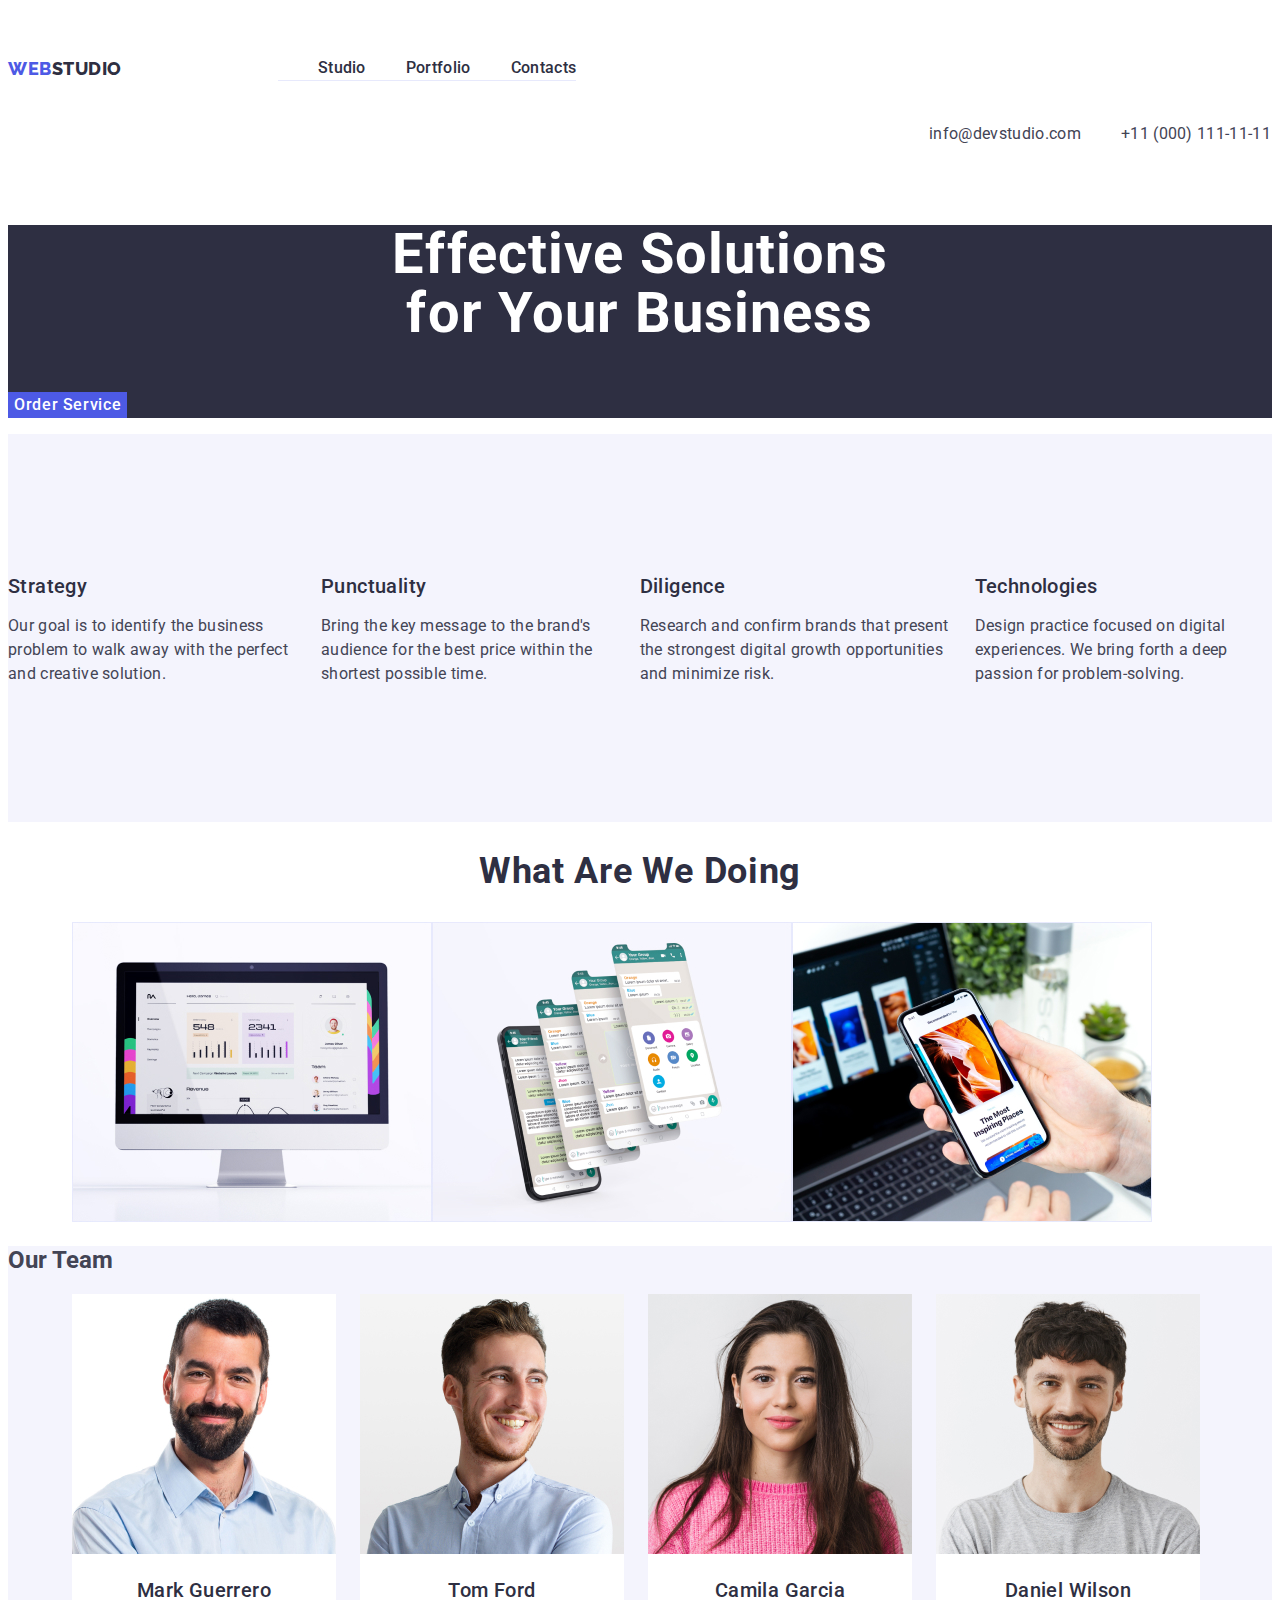
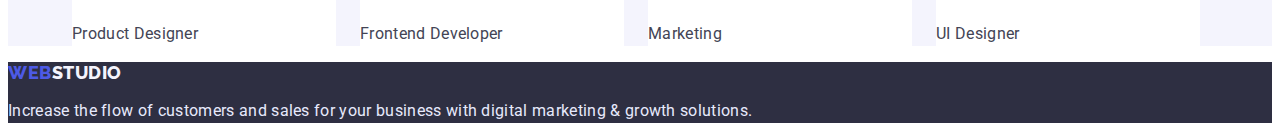
<file: index.html>
<!DOCTYPE html>
<html lang="en">
  <head>
    <meta charset="UTF-8" />
    <meta http-equiv="X-UA-Compatible" content="IE=edge" />
    <meta name="viewport" content="width=device-width, initial-scale=1.0" />
    <title>WebStudio</title>
    <link rel="preconnect" href="https://fonts.googleapis.com">
    <link rel="preconnect" href="https://fonts.gstatic.com" crossorigin>
    <link href="https://fonts.googleapis.com/css2?family=Raleway:wght@800&family=Roboto:wght@400;500;700&display=swap" rel="stylesheet">
    <link rel="stylesheet" href="./css/style.css" />
  </head>

  <!-- HEADER -->

  <body class="body" id="body">
    <header class="header">
      <nav class="header-nav">
        <a class="header-logo link" href="./index.html"
        >WEB<span class="header-studio">Studio</span>
        </a>
        <ul class="header-ul list">
          <li class="header-item link">
            <a class="header-link" href="./index.html">Studio</a>
          </li>
          <li class="header-item link">
            <a class="header-link" href="./portfolio.html">Portfolio</a>
          </li>
          <li class="header-item link">
            <a class="header-link" href="">Contacts</a>
          </li>
        </ul>
      </nav>

      <!-- ADDRESS -->

      <address class="header-address">
        <ul class="header-list list">
          <li class="header-item-section">
            <a class="address link" href="mailto:info@devstudio.com">info@devstudio.com</a></li>
          <li class="header-item-section">
            <a class="address link" href="tel:+110001111111">+11 (000) 111-11-11</a></li>
        </ul>
      </address>
    </header>

    <!-- MAIN -->

    <main>
      <!-- SECTION 1 -->

      <section class="main">
        <h1 class="main-title">Effective Solutions for Your Business</h1>
        <button class="modal-btn" type="button">Order Service</button>
      </section>

<!-- SECTION 2 -->

      <section class="section">
        <div class="container-section">
        <h2 class="section-topic" hidden>About us</h2>

        <ul class="subtitel-list list">
          <li class="subtitel-item">
            <h3 class="subtitel">Strategy</h3>
            <p class="text">
              Our goal is to identify the business problem to walk away with the
              perfect and creative solution.
            </p>
          </li>
          <li class="subtitel-item">
            <h3 class="subtitel">Punctuality</h3>
            <p class="text">
              Bring the key message to the brand's audience for the best price
              within the shortest possible time.
            </p>
          </li>

          <li class="subtitel-item">
            <h3 class="subtitel">Diligence</h3>
            <p class="text">
              Research and confirm brands that present the strongest digital
              growth opportunities and minimize risk.
            </p>
          </li>

          <li class="subtitel-item">
            <h3 class="subtitel">Technologies</h3>
            <p class="text"  >
              Design practice focused on digital experiences. We bring forth a
              deep passion for problem-solving.
            </p>
          </li>
        </ul>
      </div>
      </section>

<!-- SECTION 3 -->
<!-- WHAT WE ARE DOING -->

    <section class="about-our-work">
        <h2 class="about-work-titel">What Are We Doing</h2>
        <ul class="projects-list list">
          <li class="projects">
            <img
              src="./images/comp.jpg"
              alt="computer"
              width="360"
              height="300"
            />
          </li>
          <li class="projects">
            <img
              src="./images/tel.jpg"
              alt="telefone"
              width="360"
              height="300"
            />
          </li>
          <li class="projects">
            <img
              src="./images/tech.jpg"
              alt="technical"
              width="360"
              height="300"
            />
          </li>
        </ul>
     </section>

            <!-- OUR TEAM -->
            <!-- SECTION 4-->

      <section class="section">

        <h2 class="section-titel centered">Our Team</h2>
        <ul class="team-list list">
          <li class="item">
            <img
              src="./images/mark.jpg"
              alt="Mark Guerrero"
              width="264"
              height="260"  
            />
            <h3 class="title">Mark Guerrero</h3>
            <p class="text">Product Designer</p>
          </li>

          <li class="item">
            <img
              src="./images/Tom.jpg"
              alt="Tom Ford"
              width="264"
              height="260"
            />
            <h3 class="title">Tom Ford</h3>
            <p class="text">Frontend Developer</p>
          </li>

          <li class="item">
            <img
              src="./images/Camila.jpg"
              alt="Camilla Garcia"
              width="264"
              height="260"
            />
            <h3 class="title">Camila Garcia</h3>
            <p class="text">Marketing</p>
          </li>

          <li class="item">
            <img
              src="./images/Daniel.jpg"
              alt="Daniel Wilson"
              width="264"
              height="260"
            />
            <h3 class="title">Daniel Wilson</h3>
            <p class="text">UI Designer</p>
          </li>
        </ul>
      </section>
    </main>

<!-- FOOTER -->

    <footer class="footer-color">
      <a class="header-logo link" href="./index.html"
        >WEB<span class="header-studio-item">Studio</span>
        </a>
      <p class="footer-text">
        Increase the flow of customers and sales for your business with digital
        marketing & growth solutions.
      </p>
    </footer>
  </body>
</html>
</file>
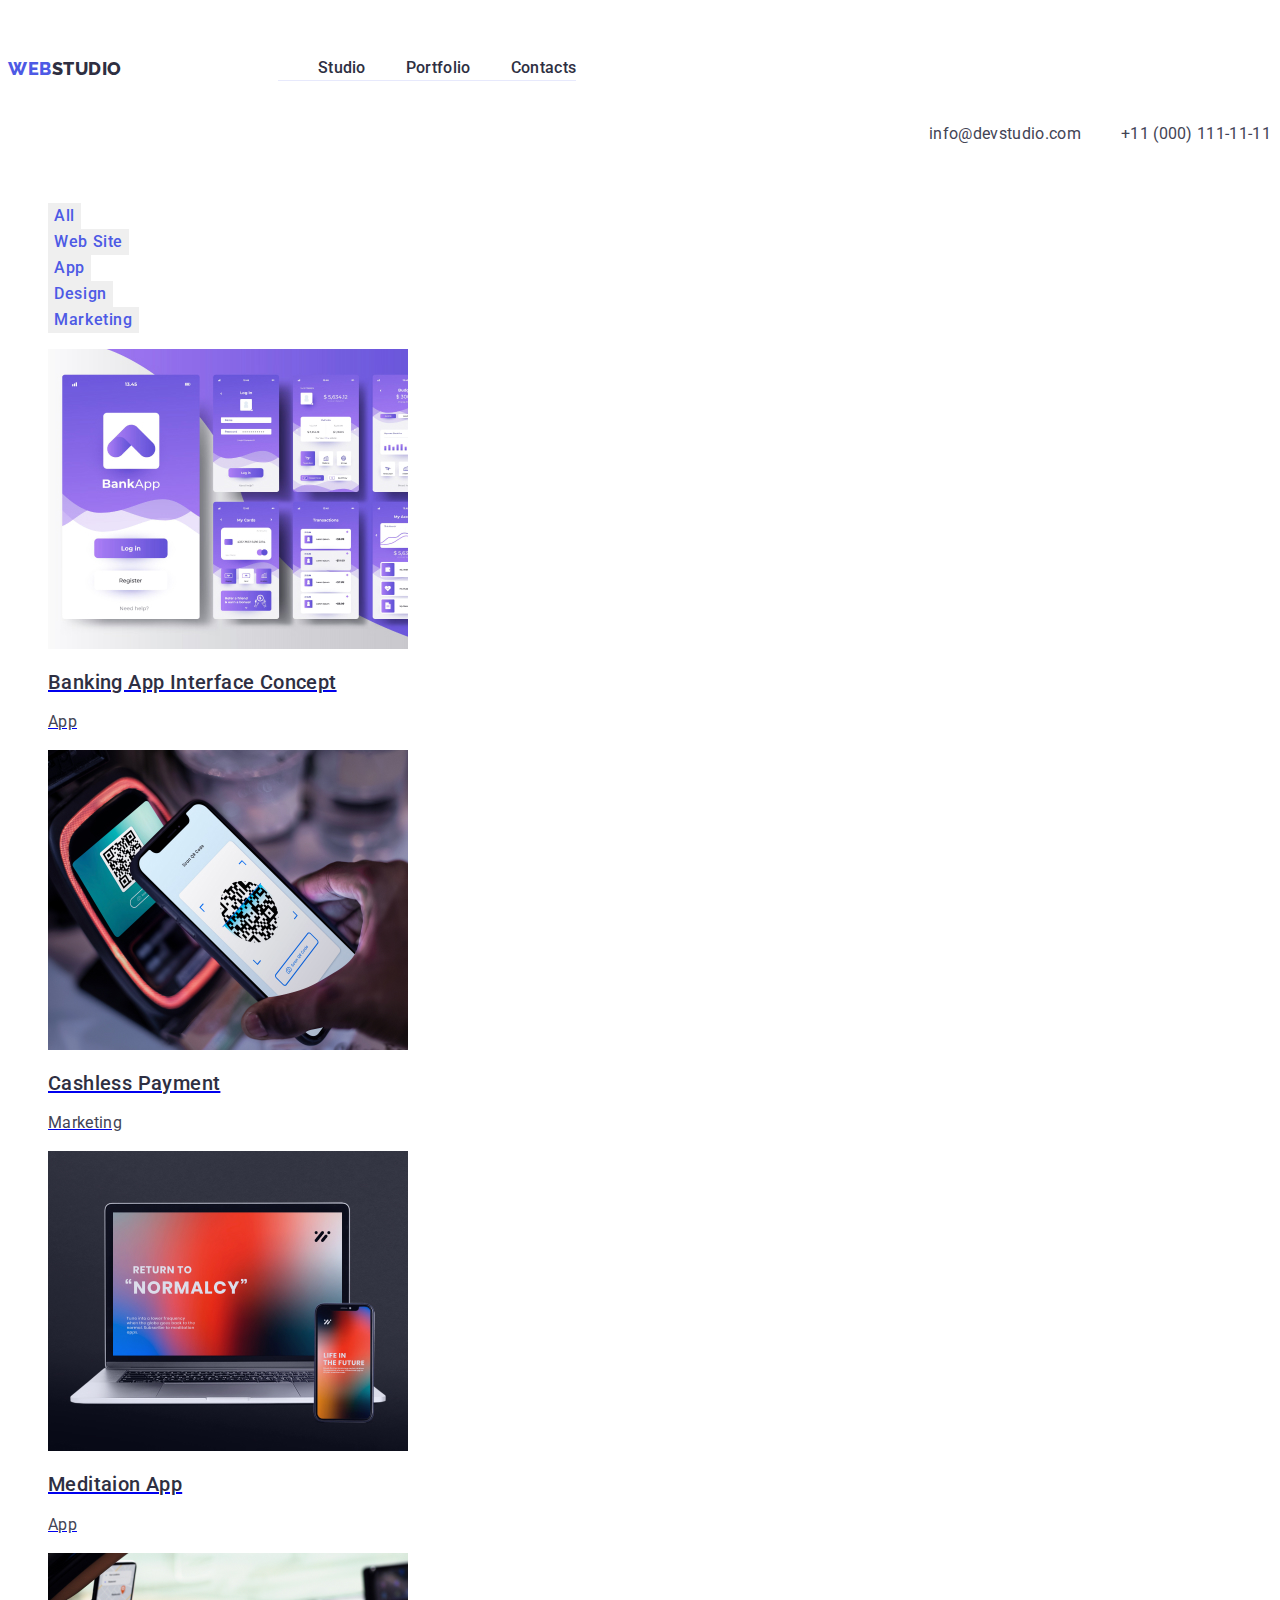
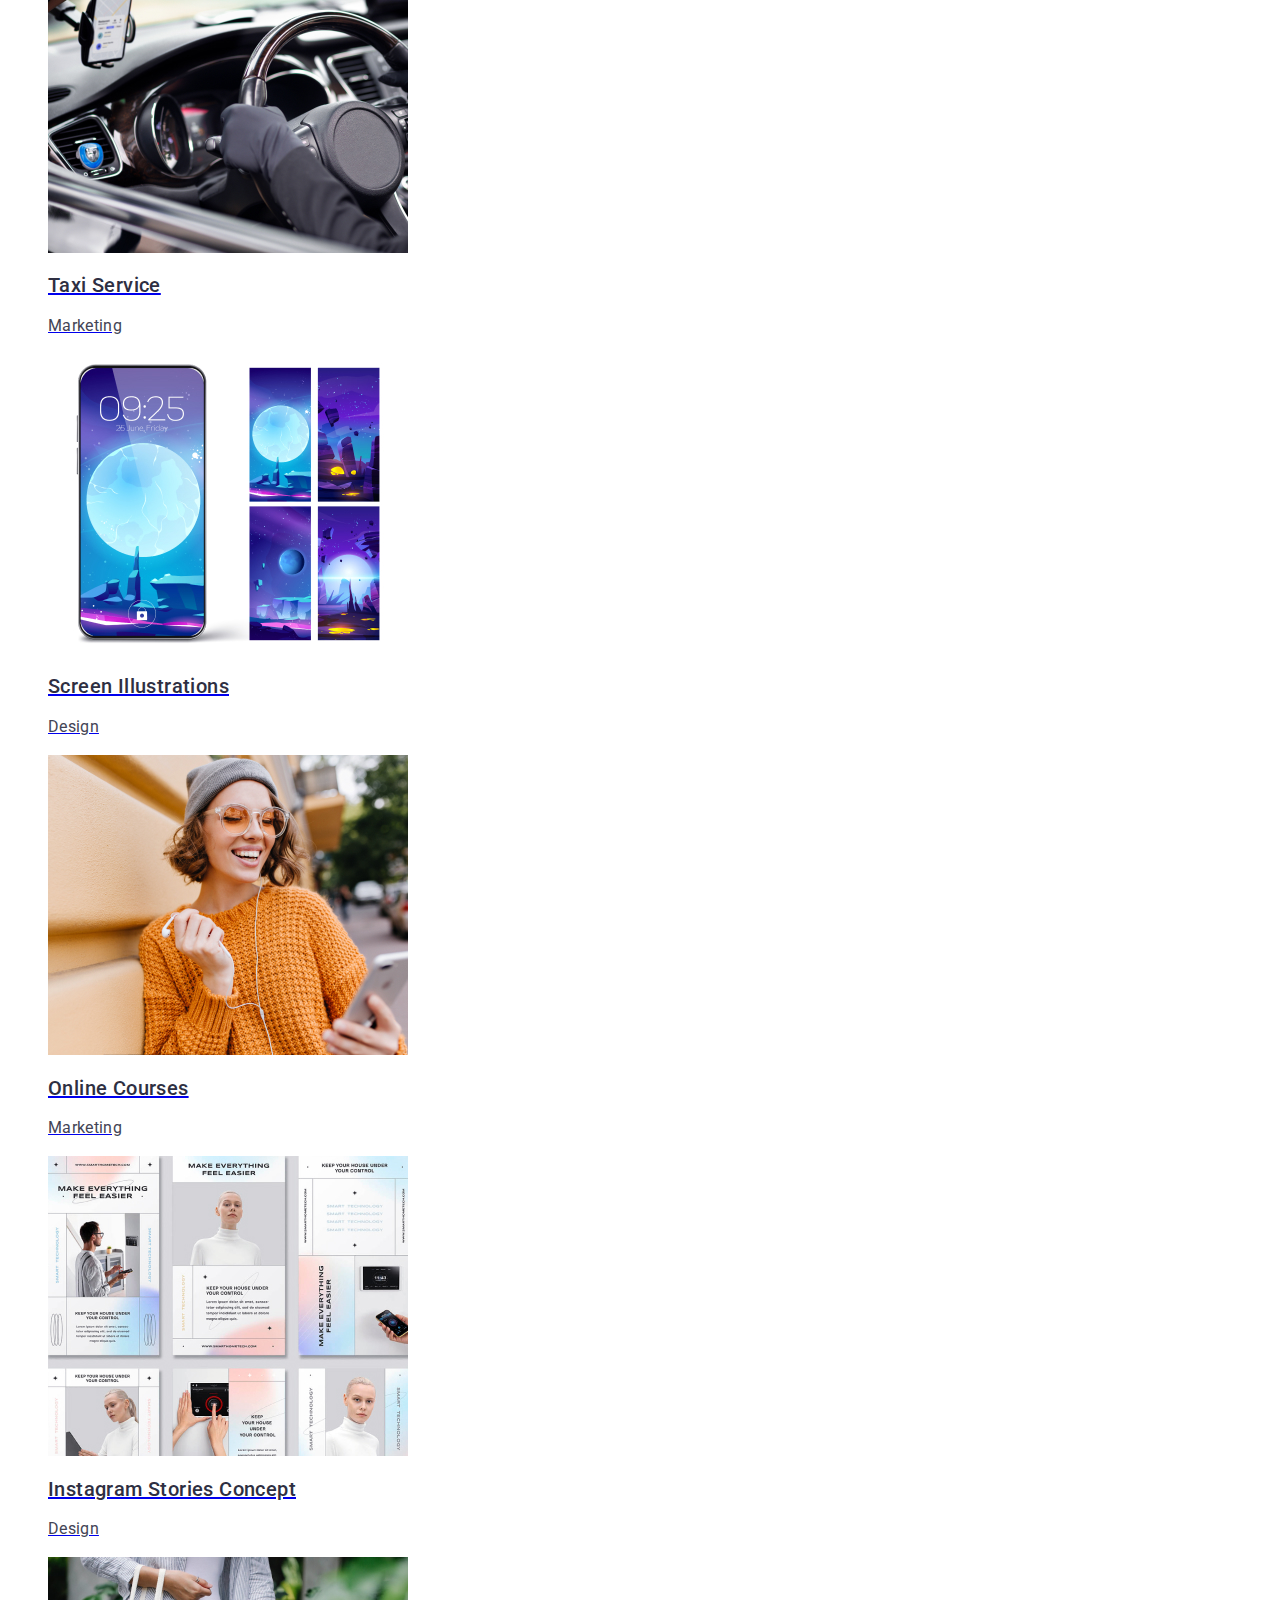
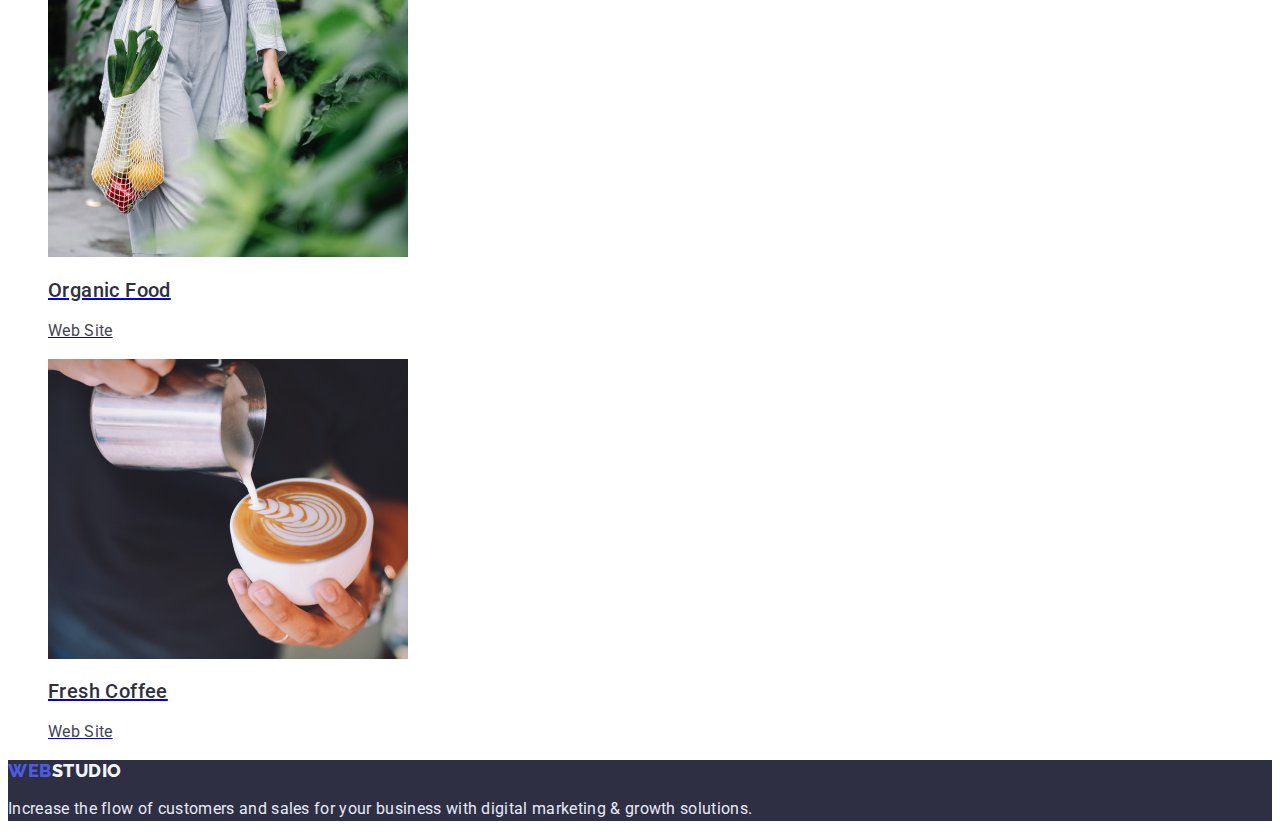
<file: portfolio.html>
<!DOCTYPE html>
<html lang="en">
  <head>
    <meta charset="UTF-8" />
    <meta http-equiv="X-UA-Compatible" content="IE=edge" />
    <meta name="viewport" content="width=device-width, initial-scale=1.0" />
    <title>WebStudio</title>
    <link rel="preconnect" href="https://fonts.googleapis.com" />
    <link rel="preconnect" href="https://fonts.gstatic.com" crossorigin />
    <link
      href="https://fonts.googleapis.com/css2?family=Raleway:wght@800&family=Roboto:wght@400;500;700&display=swap"
      rel="stylesheet"
    />
    <link rel="stylesheet" href="./css/style.css" />
  </head>
  <!-- HEADER -->
  <body class="body" id="body">
    <header class="header">
      <div class="container header-container">
        <nav class="header-nav">
          <a class="header-logo link" href="./index.html"
          >WEB<span class="header-studio">Studio</span>
          </a>
          <ul class="header-ul list">
            <li class="header-item link">
              <a class="header-link" href="./index.html">Studio</a>
            </li>
            <li class="header-item link">
              <a class="header-link" href="./portfolio.html">Portfolio</a>
            </li>
            <li class="header-item link">
              <a class="header-link" href="">Contacts</a>
            </li>
          </ul>
        </nav>
  
        <!-- ADDRESS -->
  
        <address class="header-address">
          <ul class="header-list list">
            <li class="header-item-section">
              <a class="address link" href="mailto:info@devstudio.com">info@devstudio.com</a></li>
            <li class="header-item-section">
              <a class="address link" href="tel:+110001111111">+11 (000) 111-11-11</a></li>
          </ul>
        </address>
        </div>
    </header>
    <!-- BUTTONS -->
    <main class="buttons-section">
      <section>
        <h1 hidden>What are we doing</h1>
        <ul class="list">
          <li class="button-item">
            <button type="button" class="filter-btn">All</button>
          </li>
          <li class="button-item">
            <button type="button" class="filter-btn">Web Site</button>
          </li>
          <li class="button-item">
            <button type="button" class="filter-btn">App</button>
          </li>
          <li class="button-item">
            <button type="button" class="filter-btn">Design</button>
          </li>

          <li class="button-item">
            <button type="button" class="filter-btn">Marketing</button>
          </li>
        </ul>
        <!-- OUR PROJECTS -->
        <ul class="section-ul list">
          <li class="section-ul-item">
            <a class="img-link" href="./images/img.jpg">
              <img
                src="./images/img.jpg"
                alt="Banking App Interface Concept"
                width="360"
                height="300"
              />
            <h2 class="card-titel">Banking App Interface Concept</h2>
            <p class="card-text">App</p>
          </a>
          </li>
          <li class="section-ul-item">
            <a class="img-link" href="./images/img 2.jpg">
              <img
                src="images/img 2.jpg"
                alt="Cashless Payment"
                width="360"
                height="300"
              />
            <h2 class="card-titel">Cashless Payment</h2>
            <p class="card-text">Marketing</p>
          </a>
          </li>
          <li class="section-ul-item">
            <a class="img-link" href="images/img3.jpg">
              <img
                src="images/img3.jpg"
                alt="Meditaion App"
                width="360"
                height="300"
              />
            <h2 class="card-titel">Meditaion App</h2>
            <p class="card-text">App</p>
          </a>
          </li>
          <li class="section-ul-item">
            <a class="img-link" href="images/img4.jpg">
              <img
                src="images/img4.jpg"
                alt="Taxi Service"
                width="360"
                height="300"
              />
            <h2 class="card-titel">Taxi Service</h2>
            <p class="card-text">Marketing</p>
          </a>
          </li>
          <li class="section-ul-item">
            <a class="img-link" href="images/img5.jpg">
              <img
                src="images/img5.jpg"
                alt="Screen Illustrations"
                width="360"
                height="300"
              />
            <h2 class="card-titel">Screen Illustrations</h2>
            <p class="card-text">Design</p>
          </a>
          </li>
          <li class="section-ul-item">
            <a class="img-link" href="images/img6.jpg">
              <img
                src="images/img6.jpg"
                alt="Online Courses"
                width="360"
                height="300"
              />
            <h2 class="card-titel">Online Courses</h2>
            <p class="card-text">Marketing</p>
          </a>
          </li>
          <li class="section-ul-item">
            <a class="img-link" href="./images/img7.jpg">
              <img
                src="images/img7.jpg"
                alt="Instagram Stories Concept"
                width="360"
                height="300"
              />
            <h2 class="card-titel">Instagram Stories Concept</h2>
            <p class="card-text">Design</p>
          </a>
          </li>
          <li class="section-ul-item">
            <a class="img-link" href="./images/img8.jpg">
              <img
                src="./images/img8.jpg"
                alt="Organic Food"
                width="360"
                height="300"
              />
            <h2 class="card-titel">Organic Food</h2>
            <p class="card-text">Web Site</p>
            </a>
          </li>
          <li class="section-ul-item">
            <a class="img-link" href="./images/img9.jpg">
              <img
                src="./images/img9.jpg"
                alt="Fresh Coffee"
                width="360"
                height="300"
              />
            <h2 class="card-titel">Fresh Coffee</h2>
            <p class="card-text">Web Site</p>
          </a>
          </li>
        </ul>
      </section>
    </main>
    <!-- FOOTER -->
    <footer class="footer-color">
      <a class="header-logo link" href="./index.html"
        >WEB<span class="header-studio-item">Studio</span>
      </a>
      <p class="footer-text">
        Increase the flow of customers and sales for your business with digital
        marketing & growth solutions.
      </p>
    </footer>
  </body>
</html>

<!DOCTYPE html>
<html lang="en">
<head>
  <meta charset="UTF-8">
  <meta name="viewport" content="width=device-width, initial-scale=1.0">
  <title>WEBSITE</title>
</head>
<body>
  
</body>
</html>
</file>
<file: css/style.css>
/* HEADER */
:root {
  --grey-color: #434455; 
  --white-color: #ffffff;
  --ocean-color: #4d5ae5; 
  --dark-grey-color: #2e2f42;
  --almost-white-color: #e7e9fc;
  --blue-color: #404bbf;
  --ligt-color: #f4f4fd;
}

.header {
  text-align: center;
  padding-top: 24px;
  padding-bottom: 24px;
}

body {
  font-family: "Roboto", sans-serif;
  color: var(--grey-color);
  background: var(--white-color);
}
.header-link {
  font-weight: 500;
  line-height: 1.5;
  letter-spacing: 0.02em;
  color: var(--dark-grey-color);
}

.header {
  color: var(--white-color);
}

.link {
  text-decoration: none;
}

.header-nav {
  display: flex;
  align-items: center;
}

.header-logo {
  font-family: "Raleway", sans-serif;
  font-weight: 800;
  font-size: 18px;
  line-height: 1.17;
  letter-spacing: 0.03em;
  text-transform: uppercase;
  color: var(--ocean-color);
  text-decoration: none;
}

.header-studio {
  font-family: "Raleway", sans-serif;
  font-style: normal;
  font-weight: 800;
  font-size: 18px;
  line-height: 1.17;
  letter-spacing: 0.03em;
  text-transform: uppercase;
  color: var(--dark-grey-color);
  text-decoration: none;
}

.header-link {
  font-weight: 500;
  font-size: 16px;
  line-height: 1.5;
  letter-spacing: 0.02em;
  color: var(--dark-grey-color);
  list-style-type: none;
}
.header-ul {
  display: flex;
  gap: 40px;
  margin: 24px 156px 24px;
  border-bottom: 1px solid var(--almost-white-color);
  margin-right: 156px;
}
.header-item :hover {
  color: var(--dark-grey-color);
}
.header-item :active {
  color: var(--dark-grey-color);
}
.header-item :focus {
  color: var(--dark-grey-color);
}

/*** ADDRESS ****************************************************************/

.header-address {
  font-style: normal;
  margin-right: auto;
  display: flex;
  font-size: 16px;
  justify-content: flex-end;
}

.header-list {
  font-weight: 400;
  font-size: 16px;
  line-height: 1.5;
  letter-spacing: 0.02em;
  color: var(--grey-color);
  display: flex;
  align-items: center;
  gap: 40px;
  border: 1px solid var(--white-color);
}
.header-item-section :hover {
  color: var(--grey-color);
}
.header-item-section :active {
  color: var(--grey-color);
}
.header-item-section :focus {
  color: var(--grey-color);
}

.header-link {
  text-decoration: none;
  font-size: 16px;
  line-height: 1.5;
  letter-spacing: 0.02em;
  color: var(--dark-grey-color);
}

.address {
  font-size: 16px;
  line-height: 1.5;
  letter-spacing: 0.02em;
  color: var(--grey-color);
}

.address:hover {
  color: var(--blue-color) ;
}

.address:focus {
  color: var(--blue-color);
}

/*** MAIN ********************************************************/

.main {
  background-color: var(--dark-grey-color);
}

.main-title {
  font-size: 56px;
  line-height: 1.07;
  letter-spacing: 0.02em;
  width: 496px;
  margin-right: auto;
  margin-left: auto;
  margin-bottom: 48px;
  color: var(--white-color);
  text-align: center;
}

.modal-btn {
  font-family: "Roboto", sans-serif;
  font-weight: 500;
  font-size: 16px;
  line-height: calc(24 / 16);
  align-items: center;
  letter-spacing: 0.04em;
  cursor: pointer;
  border: none;
  color: var(--white-color);
  background-color: var(--ocean-color);
}

.subtitel-list {
  display: flex;
  align-items: center;
  justify-content: space-around;
  gap: 24px;
  padding: 120px 0;
}
.subtitel-item {
  list-style-type: none;
}
.subtitel {
  margin-bottom: 8px;
  font-weight: 500;
  font-size: 20px;
  line-height: 1.2;
  letter-spacing: 0.02em;
  color: var(--dark-grey-color);
}

.text {
  font-size: 16px;
  line-height: 1.5;
  letter-spacing: 0.02em;
  color: var(--grey-color);
}

/*** WHAT ARE WE DOING****************************************************/

.about-work-titel {
  font-size: 36px;
  line-height: 1.11;
  text-align: center;
  letter-spacing: 0.02em;
  text-transform: capitalize;
  color: var(--dark-grey-color);
}


.projects-list {
  list-style: none;
  display: flex; 
  margin-left: 24px;
}

/**** OUR TEAM***********************************************************************/

.section {
  background: var(--ligt-color);
}
.team-list .title {
  font-weight: 500;
  font-size: 20px;
  font-size: 20px;
  line-height: 24px;
  text-align: center;
  letter-spacing: 0.02em;
  color: var(--dark-grey-color);
}
.team-list .text {
  margin-top: 8px;
  margin-bottom: 0;
}
.team-list {
  display: flex;
}
.team-list .item {
  margin-left: 24px;
  list-style-type: none;
  background: var(--white-color);
}
.container-team {
padding: 32px 16px;
background: #FFFFFF;
box-shadow: 0px 1px 6px rgba(46, 47, 66, 0.08), 0px 1px 1px rgba(46, 47, 66, 0.16), 0px 2px 1px rgba(46, 47, 66, 0.08);
border-radius: 0px 0px 4px 4px;
}

/* Footer*******************************************/
.footer-color {
  background-color: var(--dark-grey-color);
}
.footer-text {
  font-size: 16px;
  line-height: 1.5;
  letter-spacing: 0.02em;
  color: var(--almost-white-color);
}
.header-studio-item {
  font-family: "Raleway", sans-serif;
  font-style: normal;
  font-weight: 800;
  font-size: 18px;
  line-height: 1.17;
  letter-spacing: 0.03em;
  text-transform: uppercase;
  color: var(--ligt-color);
  text-decoration: none;
}

/* Portfolio . html */

/* BUTTONS */
.filter-btn:hover,
.filter-btn:focus {
  color: var(--white-color);
  background: var(--blue-color);
}
.filter-btn {
  font-family: "Roboto", sans-serif;
  font-style: normal;
  font-weight: 500;
  font-size: 16px;
  line-height: 1.5;
  display: flex;
  letter-spacing: 0.04em;
  color: var(--ocean-color);
  border: none;
  cursor: pointer;
}

.list {
  list-style: none;
}

.section-ul-item {
  list-style: none;
}

.img-link {
  background: var(--white-color);
}
/* OUR PROJECTS */

.card-titel {
  font-weight: 500;
  font-size: 20px;
  line-height: 1.2;
  letter-spacing: 0.02em;
  color: var(--dark-grey-color);
  list-style: none;
}

.card-text {
  font-size: 16px;
  line-height: 1.5;
  letter-spacing: 0.02em;
  color: var(--grey-color);
  list-style: none;
}
</file>
